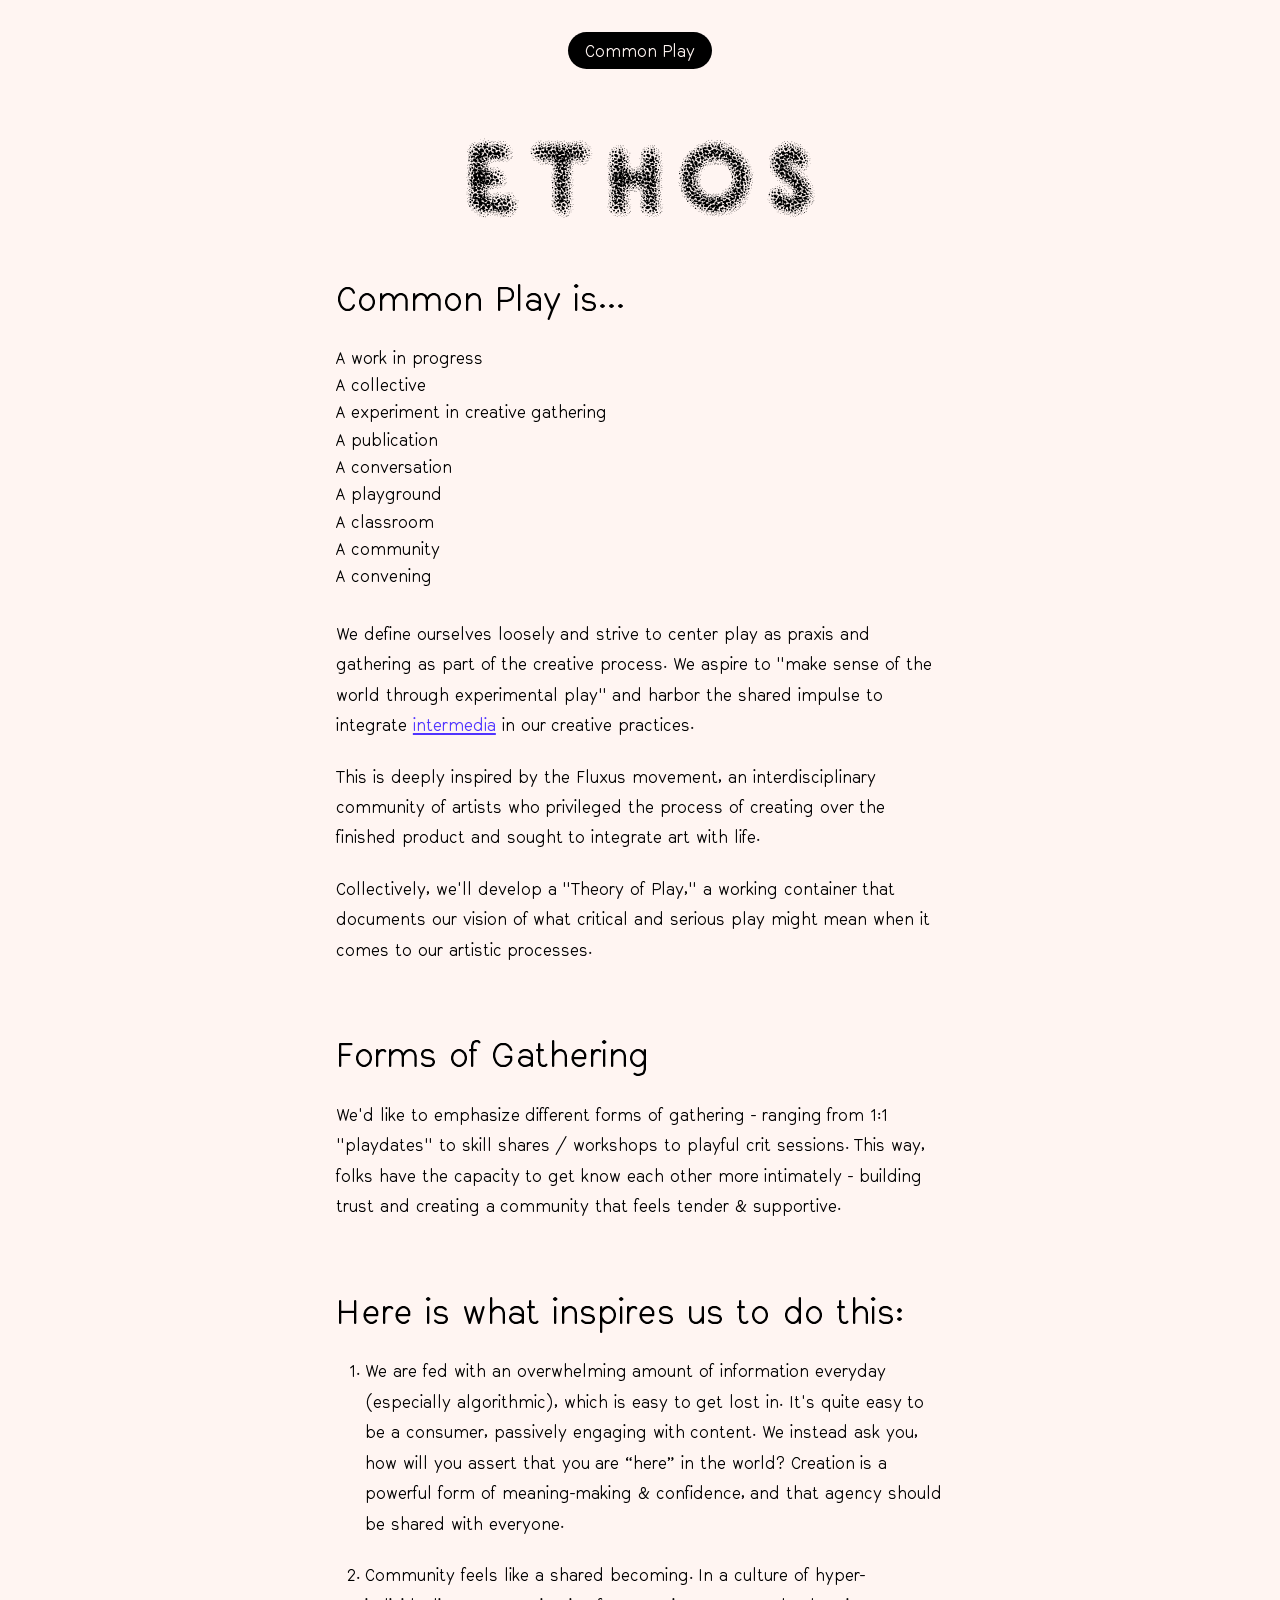
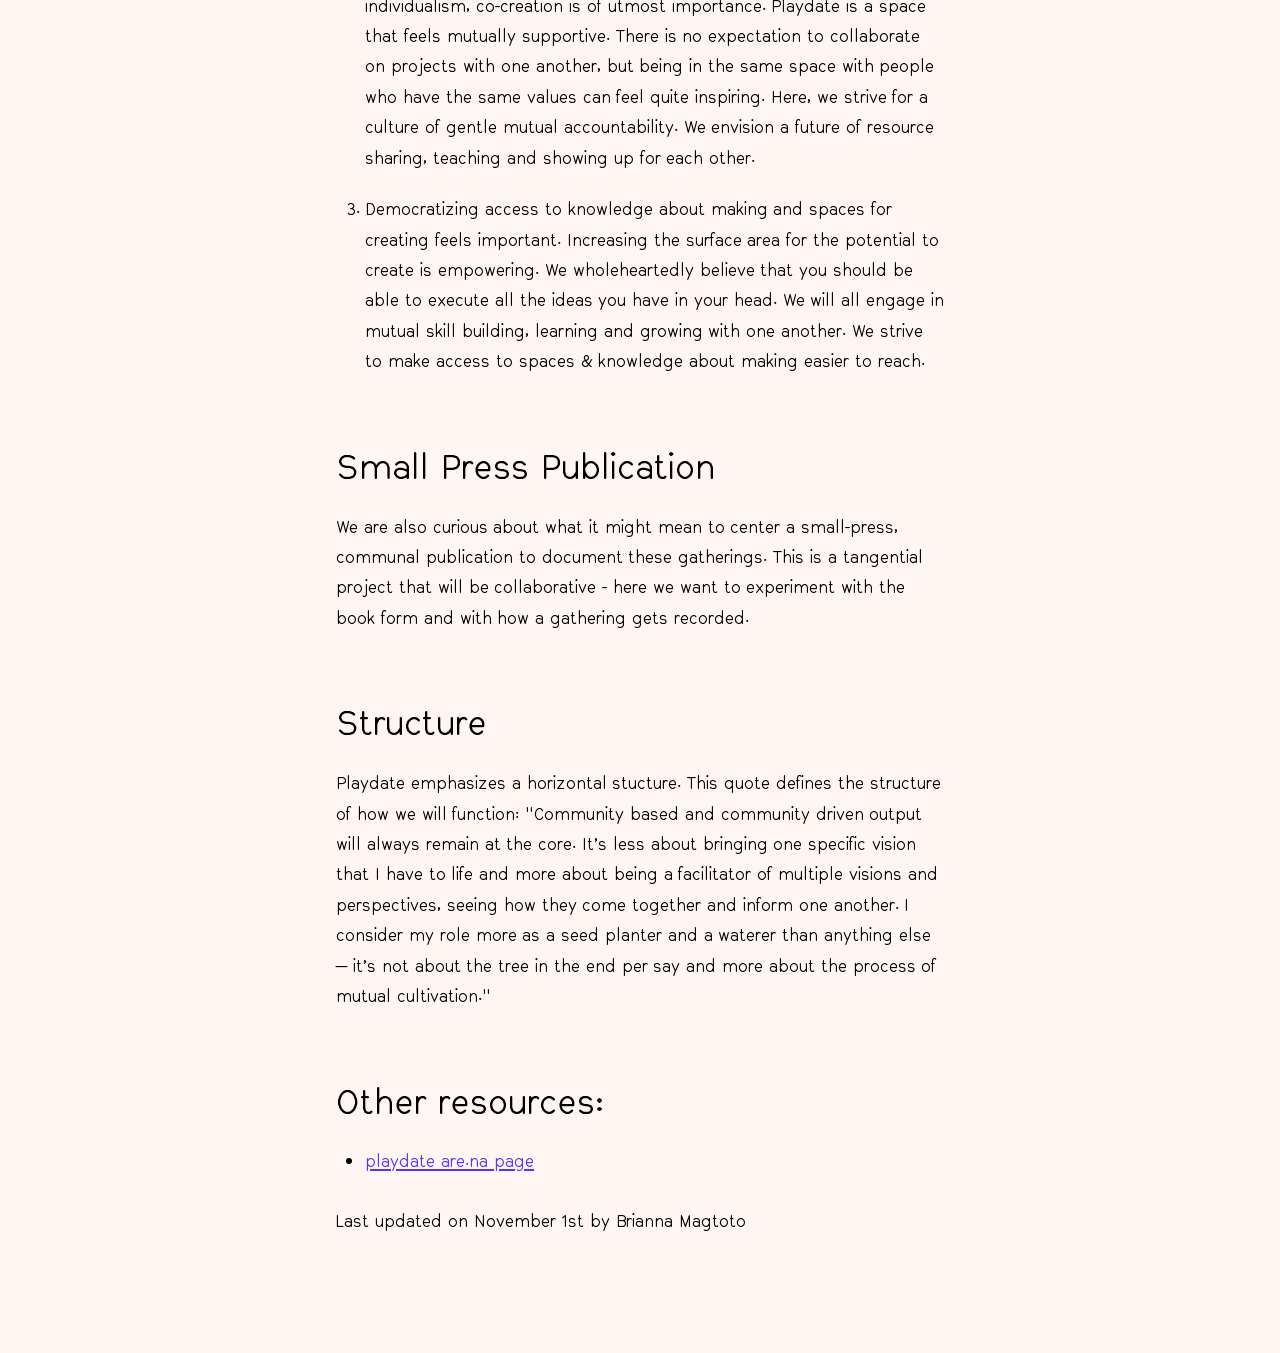
<file: info.html>
<!DOCTYPE html>
<html lang="en">
<head>
    <meta charset="UTF-8">
    <meta name="viewport" content="width=device-width, initial-scale=1.0">
    <title>Ethos · Common Play</title>
    <link rel="stylesheet" href="styles.css">
    <link rel="icon" type="image/png" href="https://hc-cdn.hel1.your-objectstorage.com/s/v3/c2bbd6a27f678a9ffa2b91acf53c6626a274e2d1_playdate-icon.png">

    <meta property="og:image" content="https://hc-cdn.hel1.your-objectstorage.com/s/v3/f472b9982690e73c74114ed74b6f78cf1389955a_image.png">
</head>
<body class="ethos">
    <header class="ethos-header">
        <a class="ethos-home" href="./">Common Play</a>
        <h1 class="ethos-title split">ethos</h1>
    </header>

    <div class="ethos-page">
        <main class="ethos-text">
            <section id="about">
                <h2>Common Play is...</h2>
                <ul class="ethos-list">
                    <li>A work in progress</li>
                    <li>A collective</li>
                    <li>A experiment in creative gathering</li>
                    <li>A publication</li>
                    <li>A conversation</li>
                    <li>A playground</li>
                    <li>A classroom</li>
                    <li>A community</li>
                    <li>A convening</li>
                </ul>
                <p>We define ourselves loosely and strive to center play as praxis and gathering as part of the creative process. We aspire to "make sense of the world through experimental play" and harbor the shared impulse to integrate <a href="https://en.wikipedia.org/wiki/Intermedia" target="_blank" rel="noopener noreferrer">intermedia</a> in our creative practices.</p>
                <p>This is deeply inspired by the Fluxus movement, an interdisciplinary community of artists who privileged the process of creating over the finished product and sought to integrate art with life.</p>
                <p>Collectively, we'll develop a "Theory of Play," a working container that documents our vision of what critical and serious play might mean when it comes to our artistic processes.</p>
            </section>

            <section id="forms-of-gathering">
                <h2>Forms of Gathering</h2>
                <p>We'd like to emphasize different forms of gathering - ranging from 1:1 "playdates" to skill shares / workshops to playful crit sessions. This way, folks have the capacity to get know each other more intimately - building trust and creating a community that feels tender &amp; supportive.</p>
            </section>

            <section id="inspiration">
                <h2>Here is what inspires us to do this:</h2>
                <ol>
                    <li>We are fed with an overwhelming amount of information everyday (especially algorithmic), which is easy to get lost in. It's quite easy to be a consumer, passively engaging with content. We instead ask you, how will you assert that you are “here” in the world? Creation is a powerful form of meaning-making &amp; confidence, and that agency should be shared with everyone.</li>
                    <li>Community feels like a shared becoming. In a culture of hyper-individualism, co-creation is of utmost importance. Playdate is a space that feels mutually supportive. There is no expectation to collaborate on projects with one another, but being in the same space with people who have the same values can feel quite inspiring. Here, we strive for a culture of gentle mutual accountability. We envision a future of resource sharing, teaching and showing up for each other.</li>
                    <li>Democratizing access to knowledge about making and spaces for creating feels important. Increasing the surface area for the potential to create is empowering. We wholeheartedly believe that you should be able to execute all the ideas you have in your head. We will all engage in mutual skill building, learning and growing with one another. We strive to make access to spaces &amp; knowledge about making easier to reach.</li>
                </ol>
            </section>

            <section id="small-press-publication">
                <h2>Small Press Publication</h2>
                <p>We are also curious about what it might mean to center a small-press, communal publication to document these gatherings. This is a tangential project that will be collaborative - here we want to experiment with the book form and with how a gathering gets recorded.</p>
            </section>

            <section id="structure">
                <h2>Structure</h2>
                <p>Playdate emphasizes a horizontal stucture. This quote defines the structure of how we will function: "Community based and community driven output will always remain at the core. It’s less about bringing one specific vision that I have to life and more about being a facilitator of multiple visions and perspectives, seeing how they come together and inform one another. I consider my role more as a seed planter and a waterer than anything else — it’s not about the tree in the end per say and more about the process of mutual cultivation."</p>
            </section>

            <section id="resources">
                <h2>Other resources:</h2>
                <ul>
                    <li><a href="https://www.are.na/brianna-magtoto/playdate-tiufbsqcl1s" target="_blank" rel="noopener noreferrer">playdate are.na page</a></li>
                </ul>
                <p>Last updated on November 1st by Brianna Magtoto</p>
            </section>
        </main>
    </div>

    <script type="module" src="letters.js"></script>
</body>
</html>
</file>
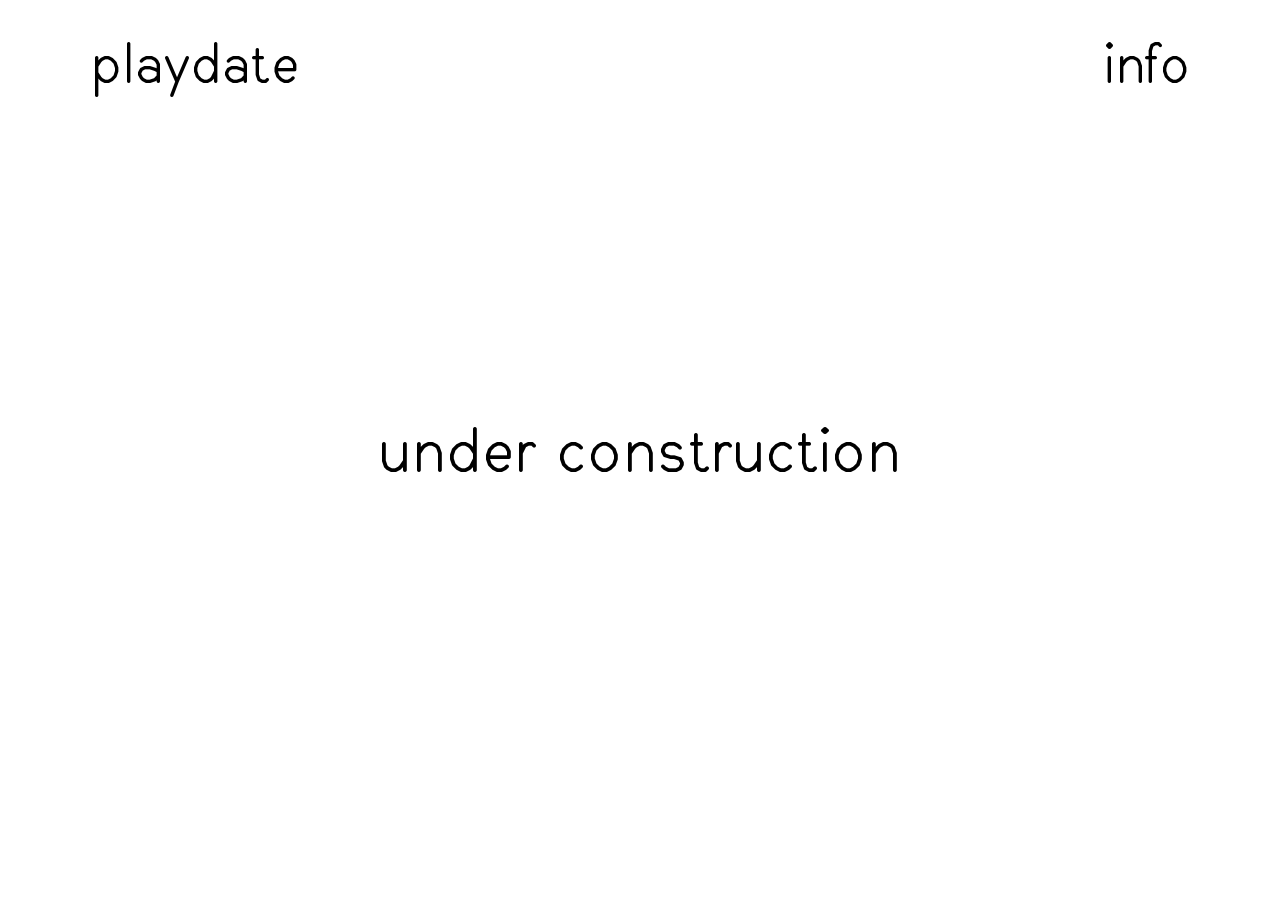
<file: signup.html>
<!DOCTYPE html>
<html lang="en">
<head>
    <meta charset="UTF-8">
    <meta name="viewport" content="width=device-width, initial-scale=1.0">
    <title>Sign up · Playdate</title>
    <link rel="stylesheet" href="styles.css">
    <link rel="icon" type="image/png" href="https://hc-cdn.hel1.your-objectstorage.com/s/v3/c2bbd6a27f678a9ffa2b91acf53c6626a274e2d1_playdate-icon.png">
</head>
<body class="signup">
    <header class="signup-header">
        <a class="signup-wordmark" href="./">playdate</a>
        <a class="signup-info" href="info.html">info</a>
    </header>

    <main class="signup-main">
        <p class="under-construction">under construction</p>
    </main>
</body>
</html>
</file>
<file: styles.css>
@font-face {
    font-family: "Hershey Noailles HelpMe";
    src: url("fonts/Hershey-Noailles-HelpMe-Regular.ttf") format("truetype");
    font-display: swap;
    /* the font draws a stray bracket for its spaces, so leave them to the next font */
    unicode-range: U+21-9F, U+A1-10FFFF;
}

html {
    /* stop phones enlarging text when turned sideways */
    -webkit-text-size-adjust: 100%;
    text-size-adjust: 100%;
}

@font-face {
    font-family: "OnlyTrue BigBlob";
    src: url("fonts/OnlyTrue-BigBlob.ttf") format("truetype");
    font-display: swap;
}

body {
    margin-left: 5%;
    margin-right: 5%;
    font-family: "Hershey Noailles HelpMe", Arial, Helvetica, sans-serif;
}

h2,
h3 {
    font-weight: normal;
}

body.home {
    margin: 0;
    height: 100vh;
    height: 100dvh;
    overflow: hidden;
    position: relative;
    /* a faint warm wash so the page sits with the red roundabout */
    background: #fff5f2;
    cursor: crosshair;
    /* swiping turns the roundabout rather than pulling the page; pinch zoom still works */
    touch-action: pinch-zoom;
}

/* the 3D roundabout (roundabout.js) */
.stage {
    position: fixed;
    inset: 0;
}

.stage canvas {
    display: block;
    width: 100%;
    height: 100%;
}

.visually-hidden {
    position: absolute;
    width: 1px;
    height: 1px;
    overflow: hidden;
    clip-path: inset(50%);
    white-space: nowrap;
}

/* a few photos drifting slowly behind everything */
.backdrop {
    position: fixed;
    inset: 0;
    overflow: hidden;
    opacity: 0.32;
}

.backdrop img {
    position: absolute;
    top: 0;
    left: 0;
    width: clamp(120px, 16vw, 260px);
    display: block;
    opacity: 0;
    /* every photo printed as a red monotone so they read as one set */
    filter: grayscale(1) sepia(1) saturate(6) hue-rotate(-38deg) contrast(1.05);
    mix-blend-mode: multiply;
    transition: opacity 1.2s ease;
    will-change: transform;
}

.backdrop img.in {
    opacity: 1;
}

/* type sits on its own 3D stage above the roundabout */
.type {
    position: fixed;
    inset: 0;
    pointer-events: none;
    perspective: 900px;
    z-index: 11;
}

.info-link {
    position: absolute;
    margin: 0;
    font-family: "Hershey Noailles HelpMe", Arial, Helvetica, sans-serif;
    font-weight: 500;
    line-height: normal;
    color: #000;
    white-space: nowrap;
    pointer-events: auto;
    transform-style: preserve-3d;
}

.info-link {
    right: 5vw;
    bottom: 6vh;
    font-size: clamp(28px, 3.4vw, 56px);
    transform: rotateY(-38deg) rotateX(10deg);
    transform-origin: 100% 50%;
    text-decoration: none;
}

/* the sticker is the way into sign-up */
.invite {
    position: fixed;
    left: 4vw;
    bottom: 5vh;
    z-index: 12;
    width: clamp(110px, 13vw, 200px);
    rotate: -8deg;
    box-sizing: border-box;
    border: 0.5px solid #000;
    box-shadow: 0 8px 20px rgba(0, 0, 0, 0.25);
    cursor: pointer;
    transition: rotate 0.3s ease, scale 0.3s ease;
    animation: drop 0.8s 2s cubic-bezier(0.2, 1.6, 0.4, 1) both;
}

.invite:focus-visible {
    rotate: 4deg;
    scale: 1.08;
}

/* only real hovers, so a tap on a phone doesn't leave the sticker stuck tilted */
@media (hover: hover) {
    .invite:hover {
        rotate: 4deg;
        scale: 1.08;
    }
}

.invite:focus-visible {
    outline: 2px solid #000;
    outline-offset: 3px;
}

@keyframes drop {
    from { scale: 0; rotate: -40deg; }
}

.info-link:focus-visible {
    outline: 1px solid #000;
    outline-offset: 0.1em;
}

.char {
    display: inline-block;
    white-space: pre;
    rotate: var(--lean, 0deg);
    transform: translateZ(var(--z, 0px));
}

/* the word "ethos", on the home page and as the ethos page title */
.split {
    font-family: "OnlyTrue BigBlob", "Hershey Noailles HelpMe", Arial, Helvetica, sans-serif;
    /* BigBlob only has capitals */
    text-transform: uppercase;
    transition: color 0.2s ease;
}

.split:hover,
.split:focus-visible {
    color: #F30000;
}

@media (prefers-reduced-motion: reduce) {
    .split {
        transition: none;
    }

    .popup-signup.nudge,
    .invite {
        animation: none;
    }
}

body.ethos {
    margin: 0;
    background: #fff5f2;
    color: #000;
    cursor: crosshair;
    font-size: 21px;
    line-height: 1.45;
}

.ethos-header {
    padding: 32px 20px 0;
    text-align: center;
}

.ethos-home {
    display: inline-block;
    padding: 0.15em 0.8em;
    border-radius: 999px;
    background: #000;
    color: #fff5f2;
    text-decoration: none;
}

.ethos-home:hover {
    background: #F30000;
    color: #000;
}

.ethos-home:focus-visible {
    outline: 2px solid #000;
    outline-offset: 3px;
}

.ethos-title {
    margin: 4rem 0 0.35em;
    font-size: clamp(48px, 8vw, 110px);
    font-weight: normal;
    line-height: 1;
    white-space: nowrap;
}

.ethos-page {
    max-width: 38rem;
    margin: 0 auto;
    padding: 0 20px 96px;
}

.ethos-text section {
    scroll-margin-top: 32px;
}

.ethos-text section + section {
    margin-top: 3em;
}

.ethos-text h2 {
    margin: 0 0 0.5em;
    font-size: clamp(32px, 3.4vw, 46px);
    line-height: 1.15;
}

.ethos-text p {
    margin: 0 0 1em;
}

.ethos-text ul,
.ethos-text ol {
    margin: 0 0 1.4em;
    padding-left: 1.4em;
}

.ethos-text ol li + li {
    margin-top: 1em;
}

.ethos-text .ethos-list {
    padding: 0;
    list-style: none;
    line-height: 1.3;
}

.ethos-text a {
    color: #5034FF;
}

.ethos-text a:hover {
    color: #F30000;
}

.ethos-text a:focus-visible {
    outline: 2px solid #000;
    outline-offset: 2px;
}

/* a pill big enough to tap */
@media (pointer: coarse) {
    .ethos-home {
        padding: 0.35em 0.9em;
    }
}

/* a little smaller on phones so lines hold more words */
@media (max-width: 480px) {
    body.ethos {
        font-size: 19px;
    }
}

body.signup {
    margin: 0;
    padding: 24px 16px 64px;
    background: #fff;
    color: #000;
}

.signup-header {
    display: flex;
    justify-content: space-between;
    align-items: baseline;
    max-width: 1100px;
    margin: 0 auto;
}

.signup-wordmark,
.signup-info {
    font-family: "Hershey Noailles HelpMe", Arial, Helvetica, sans-serif;
    font-weight: normal;
    color: #000;
    text-decoration: none;
}

.signup-wordmark,
.signup-info {
    font-size: clamp(32px, 5vw, 64px);
}

.signup-main {
    position: fixed;
    inset: 0;
    display: flex;
    align-items: center;
    justify-content: center;
    padding: 16px;
    pointer-events: none;}

.under-construction {
    margin: 0;
    font-family: "Hershey Noailles HelpMe", Arial, Helvetica, sans-serif;
    font-size: clamp(32px, 6vw, 72px);
    text-align: center;
}

.sticker-popup {
    position: fixed;
    inset: 0;
    z-index: 20;
    display: flex;
    flex-direction: column;
    align-items: center;
    justify-content: center;
    gap: clamp(24px, 5vh, 56px);
    padding: 16px;
    background: #fff;
}

.sticker-popup[hidden] {
    display: none;
}

.popup-sticker {
    width: min(80vw, 900px);
    aspect-ratio: 1230 / 427;
    height: auto;
    box-sizing: border-box;
    border: 1px solid #000;
    object-fit: cover;
}

.popup-signup {
    font-family: "Hershey Noailles HelpMe", Arial, Helvetica, sans-serif;
    font-size: clamp(22px, 3vw, 36px);
    color: #000;
    text-decoration: none;
    border: 1px solid #000;
    padding: 0.3em 0.9em;
    background: #fff;
}

.popup-signup:hover {
    background: #000;
    color: #fff;
}

.popup-signup:focus-visible {
    outline: 1px solid #000;
    outline-offset: 4px;
}

.popup-signup.nudge {
    animation: nudge 0.7s ease-in-out;
}

@keyframes nudge {
    0%, 100% { rotate: 0deg; scale: 1; }
    20% { rotate: -3deg; scale: 1.06; }
    40% { rotate: 3deg; scale: 1.06; }
    60% { rotate: -2deg; scale: 1.03; }
    80% { rotate: 1deg; scale: 1; }
}

.popup-close {
    position: absolute;
    top: 16px;
    right: 16px;
    padding: 8px;
    border: none;
    background: none;
    color: #000;
    font-size: 28px;
    line-height: 1;
    cursor: pointer;
}

.popup-close:focus-visible {
    outline: 1px solid #000;
}

@media (max-aspect-ratio: 1/1) {
    .info-link {
        right: 5vw;
        bottom: 8vh;
    }
}
</file>
